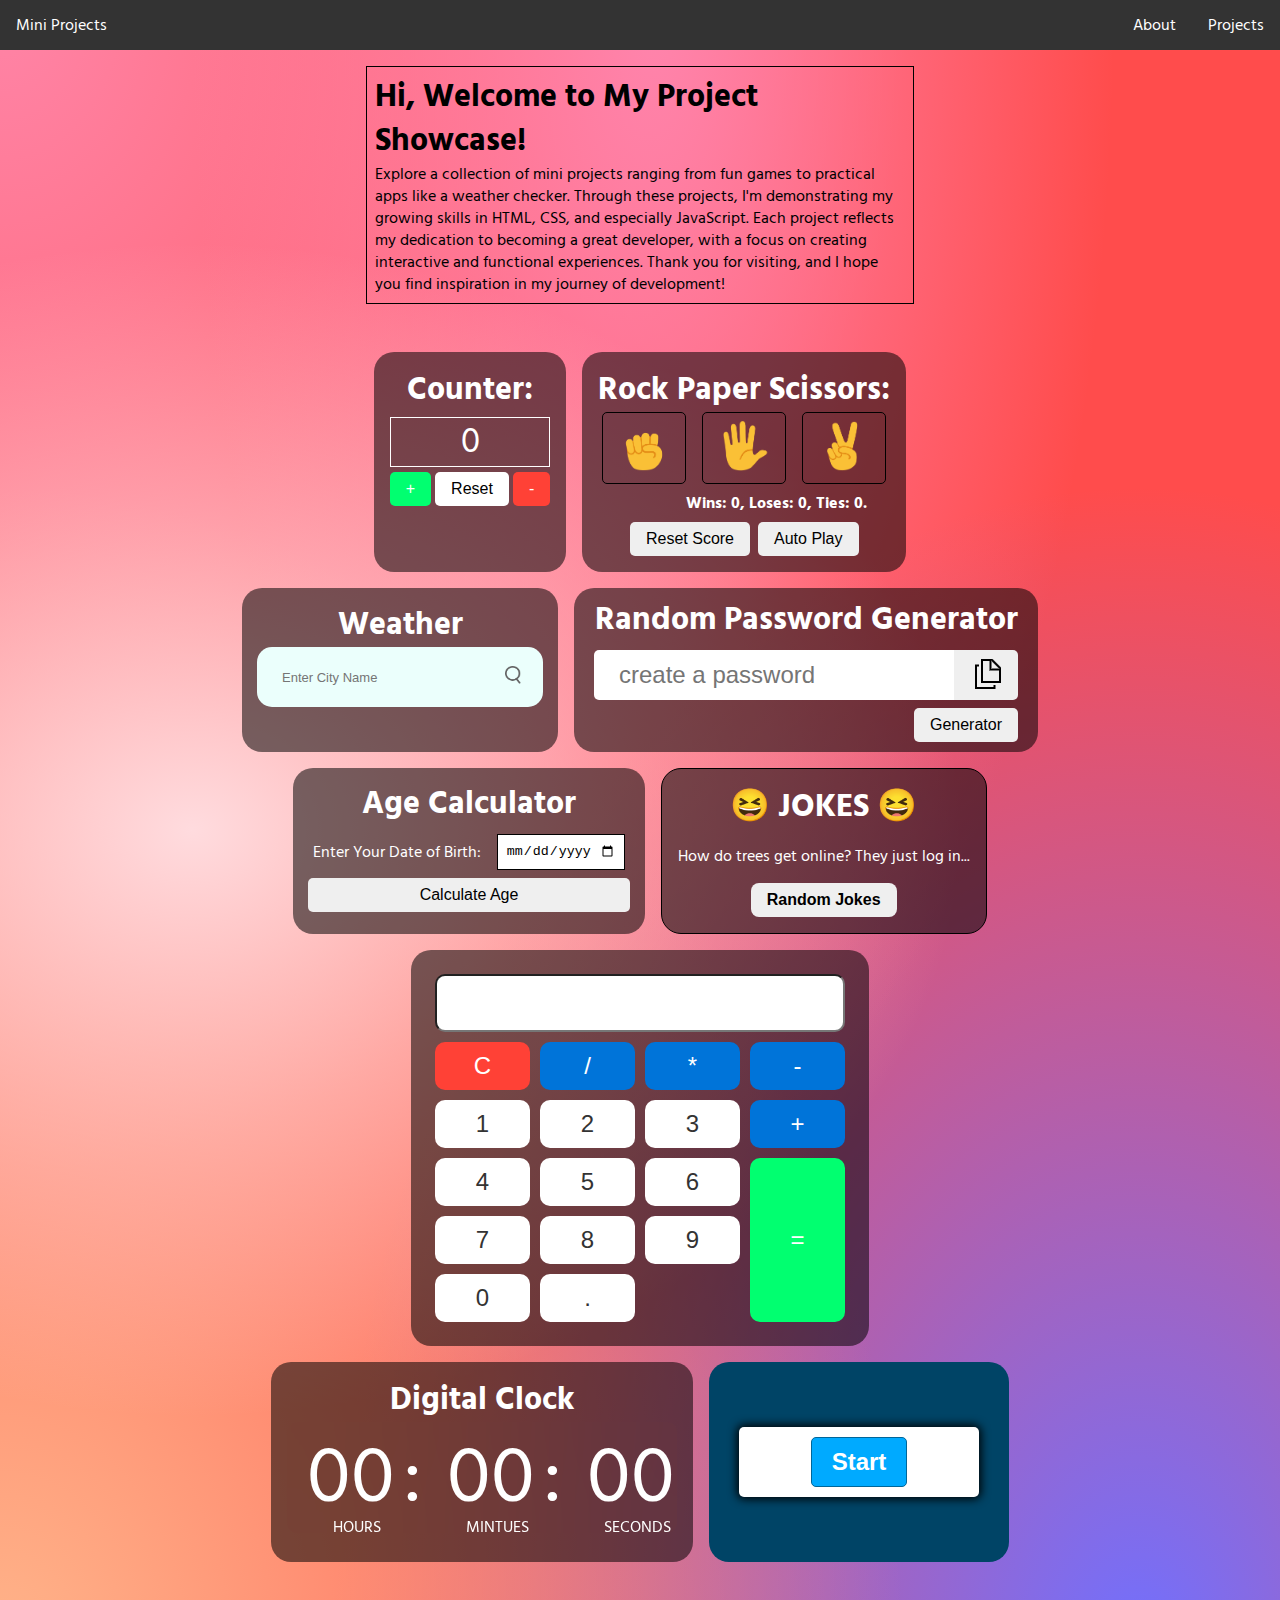
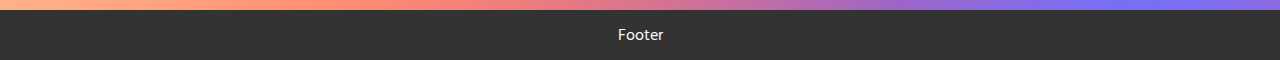
<file: index.html>
<!DOCTYPE html>
<html lang="en">
  <head>
    <meta charset="UTF-8" />
    <meta name="viewport" content="width=device-width, initial-scale=1.0" />
    <link rel="stylesheet" href="./style.css" />
    <title>Mini Projects</title>
  </head>
  <body id="home">
    <header>
      <ul>
        <li class="heading-left">
          <a class="active" href="#home">Mini Projects</a>
        </li>
        <li><a href="#projects">Projects</a></li>
        <li><a href="#about">About</a></li>
      </ul>
    </header>
    <main>
      <div id="about" class="jumbotron-c">
        <h1>Hi, Welcome to My Project Showcase!</h1>
        <p>
          Explore a collection of mini projects ranging from fun games to
          practical apps like a weather checker. Through these projects, I'm
          demonstrating my growing skills in HTML, CSS, and especially
          JavaScript. Each project reflects my dedication to becoming a great
          developer, with a focus on creating interactive and functional
          experiences. Thank you for visiting, and I hope you find inspiration
          in my journey of development!
        </p>
      </div>
      <div id="projects" class="project-c">
        <div class="box counter-c">
          <h1>Counter:</h1>
          <div class="counter-display">0</div>
          <button class="counter-btn increase">+</button>
          <button class="counter-btn reset">Reset</button>
          <button class="counter-btn decrease">-</button>
        </div>
        <div class="box rock-paper-scissors-c">
          <h1>Rock Paper Scissors:</h1>
          <div class="move-icon-c">
            <button onclick="playGame('rock');" class="move-button">
              <img src="./img/rock-emoji.png" alt="rock" class="move-icon" />
            </button>
            <button onclick="playGame('paper');" class="move-button">
              <img src="./img/paper-emoji.png" alt="paper" class="move-icon" />
            </button>
            <button onclick="playGame('scissors');" class="move-button">
              <img
                src="./img/scissors-emoji.png"
                alt="scissors"
                class="move-icon"
              />
            </button>
          </div>

          <div class="alignItem">
            <p class="js-result result"></p>
            <p class="js-score score"></p>
          </div>
          <p class="js-moves"></p>

          <div class="btn-c">
            <button
              class="reset-score-button"
              onclick="
                score.wins = 0; 
                score.loses = 0; 
                score.tie = 0; 
                localStorage.removeItem('score'); updateScoreElement(); "
            >
              Reset Score
            </button>
            <button onclick="autoPlay();" class="auto-play-button">
              Auto Play
            </button>
          </div>
        </div>
        <div class="box weather-c">
          <h1>Weather</h1>
          <div class="weather-search">
            <input
              type="text"
              placeholder="Enter City Name"
              spellcheck="false"
            />
            <button><img src="./img/search.png" alt="search-icon" /></button>
          </div>
          <div class="weather">
            <img src="./img/rain.png" class="weather-icon" alt="weather-icon" />
            <h2 class="temp">22°C</h2>
            <h3 class="city">New York</h3>
            <div class="details">
              <div class="col">
                <img src="./img/humidity.png" alt="humidity-icon" />
                <div>
                  <p class="weather-p humidity">50%</p>
                  <p class="weather-p">Humudity</p>
                </div>
              </div>
              <div class="col">
                <img src="./img/wind.png" alt="wind-icon" />
                <div>
                  <p class="weather-p wind">50km/h</p>
                  <p class="weather-p">Wind Speed</p>
                </div>
              </div>
            </div>
          </div>
        </div>
        <div class="box password-generator-c">
          <h1>Random Password Generator</h1>
          <div class="input-c">
            <input type="text" id="input" placeholder="create a password" />
            <button class="copy-icon">
              <img src="./img/copy.png" alt="" />
            </button>
          </div>
          <button class="generator-btn">Generator</button>
        </div>
        <div class="box age-calculator-c">
          <h1>Age Calculator</h1>
          <div class="birthday-form">
            <label for="birthday">Enter Your Date of Birth:</label>
            <input type="date" name="birthday" id="birthday" />
          </div>
          <button id="age-calculator-btn">Calculate Age</button>
          <p id="birthday-result"></p>
        </div>
        <div class="box jokes-generator-c">
          <h1>😆 JOKES 😆</h1>
          <p id="jokes">How do trees get online? They just log in...</p>
          <button class="jokes-btn">Random Jokes</button>
        </div>
        <div class="box calculator-c">
          <input type="text" id="calculator-result" readonly />
          <div class="calculator-btn">
            <button class="individual-btn clear">C</button>
            <button class="individual-btn operator">/</button>
            <button class="individual-btn operator">*</button>
            <button class="individual-btn operator">-</button>
            <button class="individual-btn number">1</button>
            <button class="individual-btn number">2</button>
            <button class="individual-btn number">3</button>
            <button class="individual-btn operator">+</button>
            <button class="individual-btn number">4</button>
            <button class="individual-btn number">5</button>
            <button class="individual-btn number">6</button>
            <button class="individual-btn equals">=</button>
            <button class="individual-btn number">7</button>
            <button class="individual-btn number">8</button>
            <button class="individual-btn number">9</button>
            <button class="individual-btn number">0</button>
            <button class="individual-btn decimal">.</button>
          </div>
        </div>
        <div class="box clock-c">
          <div>
            <h1>Digital Clock</h1>
            <div class="clock">
              <span id="hrs">00</span>
              <span>:</span>
              <span id="min">00</span>
              <span>:</span>
              <span id="sec">00</span>
            </div>
          </div>
        </div>
        <div class="box quiz-app">
          <div class="quiz-container">
              <div id="question-container" class="hide">
                  <div id="question">Question</div>
                  <div id="answer-buttons" class="btn-grid">
                      <button class="btn">Answer 1</button>
                      <button class="btn">Answer 2</button>
                      <button class="btn">Answer 3</button>
                      <button class="btn">Answer 4</button>
                  </div>
              </div>
              <div id="result" class="result hide"></div>
              <div class="controls">
                  <button id="start-btn" class="start-btn btn">Start</button>
                  <button id="next-btn" class="next-btn btn hide">Next</button>
                  <button id="reset-btn" class="reset-btn btn hide">Reset</button>
              </div>
          </div>
      </div>
      </div>
    </main>
    <footer>Footer</footer>
    <script src="./script.js"></script>
  </body>
</html>
</file>
<file: style.css>
@import url('https://fonts.googleapis.com/css2?family=Hind+Madurai:wght@300;400;500;600;700&display=swap');
@import url('https://fonts.googleapis.com/css2?family=Montserrat:ital,wght@0,100..900;1,100..900&display=swap');
*{
    box-sizing: border-box;
    margin: 0;
    padding: 0;
}

:root {
    --hue-neutral: 200;
    --hue-wrong: 0;
    --hue-correct: 145;
  }

body{
    font-family: 'Hind Madurai';
    background-repeat: no-repeat;
    background-color:rgba(255, 0, 0, 0.70);
    background-image:
        radial-gradient(at 15% 50%, hsla(355,100%,93%,1) 0px, transparent 50%),
        radial-gradient(at 51% 0%, hsla(340,100%,76%,1) 0px, transparent 50%),
        radial-gradient(at 0% 100%, hsla(22,100%,77%,1) 0px, transparent 50%),
        radial-gradient(at 89% 100%, hsla(240,100%,72%,1) 0px, transparent 50%),
        radial-gradient(at 0% 0%, hsla(343,100%,76%,1) 0px, transparent 50%);
}

header ul {
    list-style-type: none;
    margin-bottom: 0.5rem;
    padding: 0;
    overflow: hidden;
    background-color: #333;
}

header ul li {
    float: right;
}

header ul li a {
    display: block;
    color: white;
    text-align: center;
    padding: 14px 16px;
    text-decoration: none;
}

header ul li a:hover:not(.active) {
    background-color: #111;
}

.heading-left {
    float: left;
}

main{
    margin: 1rem 2rem;
}

.jumbotron-c{
    border: 1px solid black;
    padding: 0.5rem;
    max-width: 45%;
    margin: auto;
}

.jumbotron-c h1{
    text-align: start;
}

h1{
    text-align: center;
}

.project-c{
    display: flex;
    flex-wrap: wrap;
    grid-gap: 1rem;
    justify-content: center;
    max-width: 70%;
    margin: 3rem auto;
}

.box{
    background-color: #00000089;
    color: white;
    border-radius: 20px;
}

/* Counters App  */
.counter-c{
    text-align: center;
    padding: 1rem;
}

.counter-display{
    border: 1px solid #fff;
    margin: 5px auto;
    width: 160px;
    font-size: 35px;
}

.increase{
    background-color: #01ff70;
    color: #ffff;
}
.reset{
    background-color:#ffffff;
}
.decrease{
    background-color: #ff4136;
    color: #ffff;
}

button{
    padding: 0.5rem 1rem;
    border: none;
    font-size: 16px;
    border-radius: 5px;
}

button:hover{
    background-color: #ffa480;
}
/* End of Counter App  */

/* Rock Paper Scissors App  */
.rock-paper-scissors-c{
    padding: 1rem;
}

.move-icon-c{
    justify-content: center;
    display: flex;
    gap: 1rem;
}

.move-icon {
    height: 50px;
}
.move-button {
    background-color: transparent;
    border: 1px solid black;
    cursor: pointer;
}
.result, .score {
    font-weight: bold;
}

.btn-c{
    display: flex;
    justify-content: center;
    gap: 0.5rem;
}

.alignItem{    
    display: flex;
    justify-content: center;
    margin: 0.5rem 0;
    gap: 4rem;
}
/* End of Rock Paper Scissors App  */

/*Random Jokes App  */
.jokes-generator-c{
    display: flex;
    flex-direction: column;
    justify-content: center;
    gap: 1rem;
    text-align: center;
    padding: 1rem;
    border: 1px solid black;
}

.jokes-btn{
    padding: 0.5rem;
    border-radius: 0.5rem;
    font-weight: bold;
    cursor: pointer;
    width: 50%;
    margin: 0 auto;
}

.jokes-btn:hover{
    background-color: lightgray;

}
/* End of Random Jokes App  */

/* Weather App */
.weather-c{
    color: #fff;
    padding: 15px;
    text-align: center;
}

.weather-search{
    width: 100%;
    display: flex;
    align-items: center;
    justify-content: space-between;
}

.weather-search input{
    border: 0;
    outline: 0;
    background-color: #ebfffc;
    color: #555;
    padding: 10px 25px;
    height: 60px;
    border-radius: 15px 0 0 15px;
    flex: 1;
    font-size: 13px;
}

.weather-search button{
    border: 0;
    outline: 0;
    background-color: #ebfffc;
    border-radius: 0 15px 15px 0;
    width: 60px;
    height: 60px;
    cursor: pointer;
}

.weather-search button img{
    width: 16px;
}

.weather-icon{
    width: 170px;
}

.weather h2{
    font-size: 60px;
    font-weight: 500;
}
.weather h3{
    font-size: 25px;
    font-weight: 400;
    margin-top: -20px;
}

.details{
    display: flex;
    align-items: center;
    justify-content: space-between;
    padding: 0 20px;
    margin-top: 25px;
}

.col{
    display: flex;
    align-items: center;
    text-align: left;
}

.col img {
    width: 40px;
    margin-right: 10px;
}

.humidity, .wind{
    font-size: 28px ;
    margin-top: -10px;
}

.weather{
    display: none;
}
/* End of weather App */

/* Random Generating Password app */
.password-generator-c{
    padding: 10px 20px;
    text-align: center;
}

.input-c{
    width: 100%;
    display: flex;
    align-items: center;
    justify-content: space-between;
    margin: 0.5rem 0;
}

.input-c input{
    outline: 0;
    color: #555;
    padding: 2px 25px;
    height: 50px;
    flex: 1;
    font-size: 24px;
    border-radius: 5px 0 0 5px;
    border: none;
}

.input-c button{
    outline: 0;
    height: 50px;
    cursor: pointer;
    border-radius: 0 5px 5px 0;
}

.generator-btn{
    display: flex;
    justify-self: end;
}
/* end of Random Generating Password */

/* Age Calculator */
.age-calculator-c{
    padding: 10px 15px;
    display: flex;
    flex-direction: column;
    justify-content: center;
}

.birthday-form{
    margin: 0.5rem 0;
    display: flex;
    justify-content: center;
    align-items: center;
}

.birthday-form input{
    width: 40%;
    padding: 0.5rem;
    margin-left: 1rem;
    border: 1px solid black;
}
.age-calculator-c p{
    text-align: center;
    margin-top: 0.5rem;
    font-weight: bold;
}

/* End of Age Calculator */

/* Calculator */
.calculator-c{
    padding: 1.5rem;
}

.calculator-c input{
    width: 100%;
    padding: 10px;
    border-radius: 10px;
    font-size: 30px;
}

.calculator-btn{
    display: grid;
    grid-template-columns: repeat(4, 1fr);
    gap: 10px;
    margin-top: 10px;
}

.calculator-btn button{
    padding: 10px;
    font-size: 24px;
    border: none;
    cursor: pointer;
    transition: background-color 0.3s ease;
    border-radius: 10px;
}

.operator{
    background-color: #0074d9;
    color: #fff;
}
.number, .decimal{
    background-color: #fff;
    color: #333;
}
.clear{
    background-color: #ff4136;
    color: #fff;
}

.equals{
    background-color: #01ff70;
    color: #fff;
    grid-row: span 3;
}

/* digital clock */
.clock-c{
    padding: 1rem;
}

.clock{
    width: 100%;
    height: 100%;
    border-radius: 10px;
    display: flex;
    align-items: center;
    justify-content: center;
    backdrop-filter: blur(40px);
    padding: 0 20px;
}

.clock span{
    font-size: 80px;
    width: 70px;
    display: inline-block;
    text-align: center;
    position: relative;
}

.clock span::after{
    font-size: 16px;
    position: absolute;
    bottom: -5px;
    left: 50px;
    transform: translateX(-50%);
}

#hrs::after{
    content: 'HOURS';
}
#min::after{
    content: 'MINTUES';
    text-align: center;
}
#sec::after{
    content: 'SECONDS';
}

/* quiz app */
.quiz-app {
    --hue: var(--hue-neutral);
    padding: 0;
    margin: 0;
    display: flex;
    width: 300px;
    height: 200px;
    justify-content: center;
    align-items: center;
    background-color: hsl(var(--hue), 100%, 20%);
    font-family:Arial, Helvetica, sans-serif;
    color: black;
}

.quiz-app.correct {
    --hue: var(--hue-correct);
}

.quiz-app.wrong {
    --hue: var(--hue-wrong);
}

.quiz-container {
    width: 800px;
    max-width: 80%;
    background-color: white;
    border-radius: 5px;
    padding: 10px;
    box-shadow: 0 0 10px 2px;
}

.btn-grid {
    display: grid;
    grid-template-columns: repeat(2, auto);
    gap: 10px;
    margin: 20px 0;
}

.btn {
    --hue: var(--hue-neutral);
    border: 1px solid hsl(var(--hue), 100%, 30%);
    background-color: hsl(var(--hue), 100%, 50%);
    border-radius: 5px;
    padding: 5px 10px;
    color: white;
    outline: none;
}

.btn:hover {
border-color: black;
}

.btn.correct {
--hue: var(--hue-correct);
color: black;
}

.btn.wrong {
    --hue: var(--hue-wrong);
}

.start-btn, .next-btn, .reset-btn {
    font-size: 1.5rem;
    font-weight: bold;
    padding: 10px 20px;
}

.controls {
    display: flex;
    justify-content: center;
    align-items: center;
}

.hide {
    display: none;
}

.result{
    text-align: center;
    margin-bottom: 10px;
}

/* end of quiz app */

footer{
    background-color: #333;
    text-align: center;
    padding: 14px 16px;
    color: #fff;
}

@media only screen and (max-width: 768px) {
    body{
        height: auto;
    }
    main {
        margin: 0 1rem;
    }
    .jumbotron-c{
        max-width: none;
    }
    .project-c{
        display: block;
        max-width: none;
    
    }
    .box{
        margin-bottom: 1rem;
        overflow: hidden;
    }
    .clock-c{
        width: inherit;
    }
}
</file>
